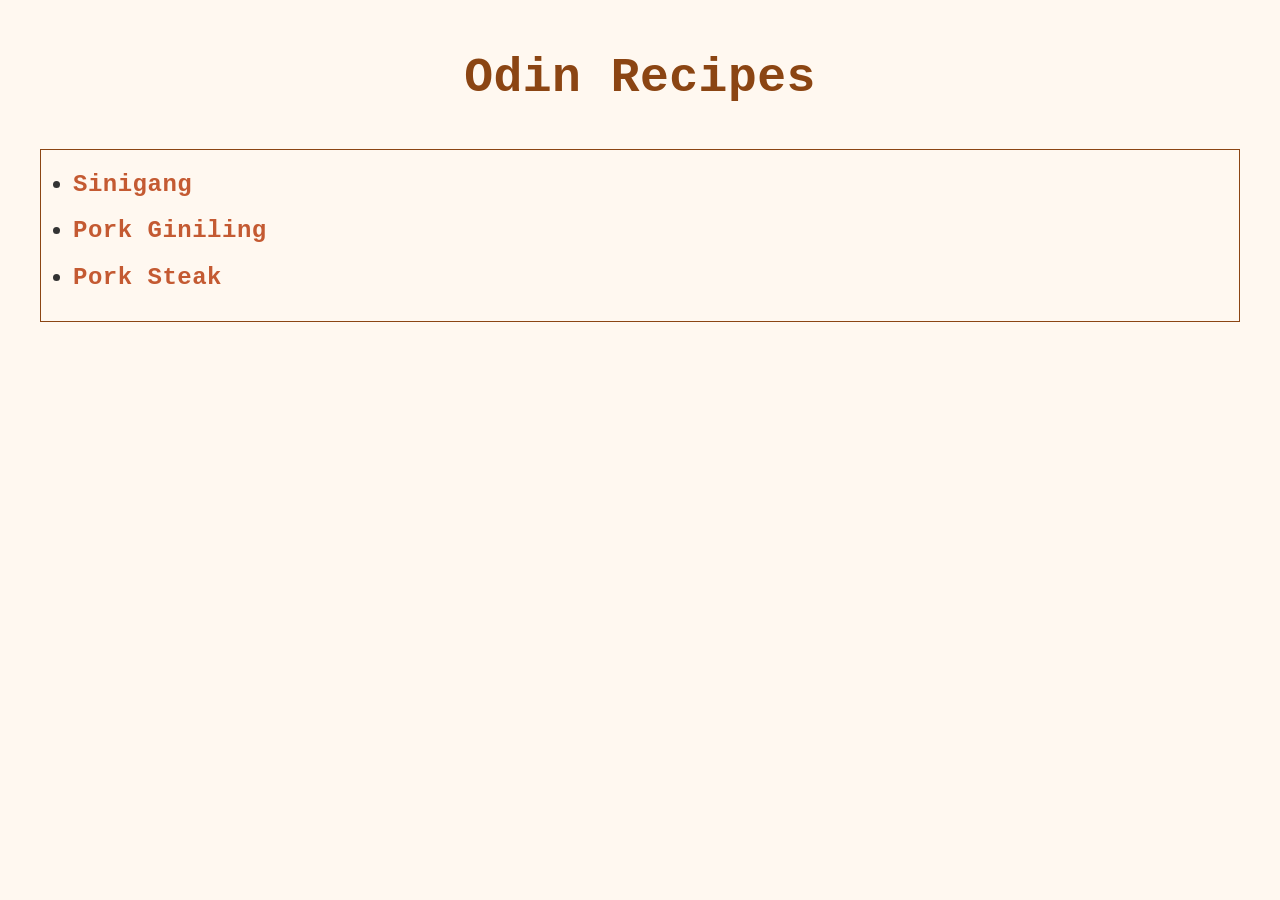
<file: index.html>
<!DOCTYPE html>

<html lang="en">
    <head>
        <meta charset="UTF-8">
        <meta name="viewport" content="width=device-width, initial-scale=1.0">
        <title>Odin Recipes</title>
        <link rel="stylesheet" href="styles.css">
    </head>

    <body>
        <h1>Odin Recipes</h1>

        <ul class="recipes">
            <li><a href="./recipes/sinigang.html">Sinigang</a></li>
            <li><a href="./recipes/giniling.html">Pork Giniling</a></li>
            <li><a href="./recipes/pork-steak.html">Pork Steak</a></li>
        </ul>
    </body>
</html>
</file>
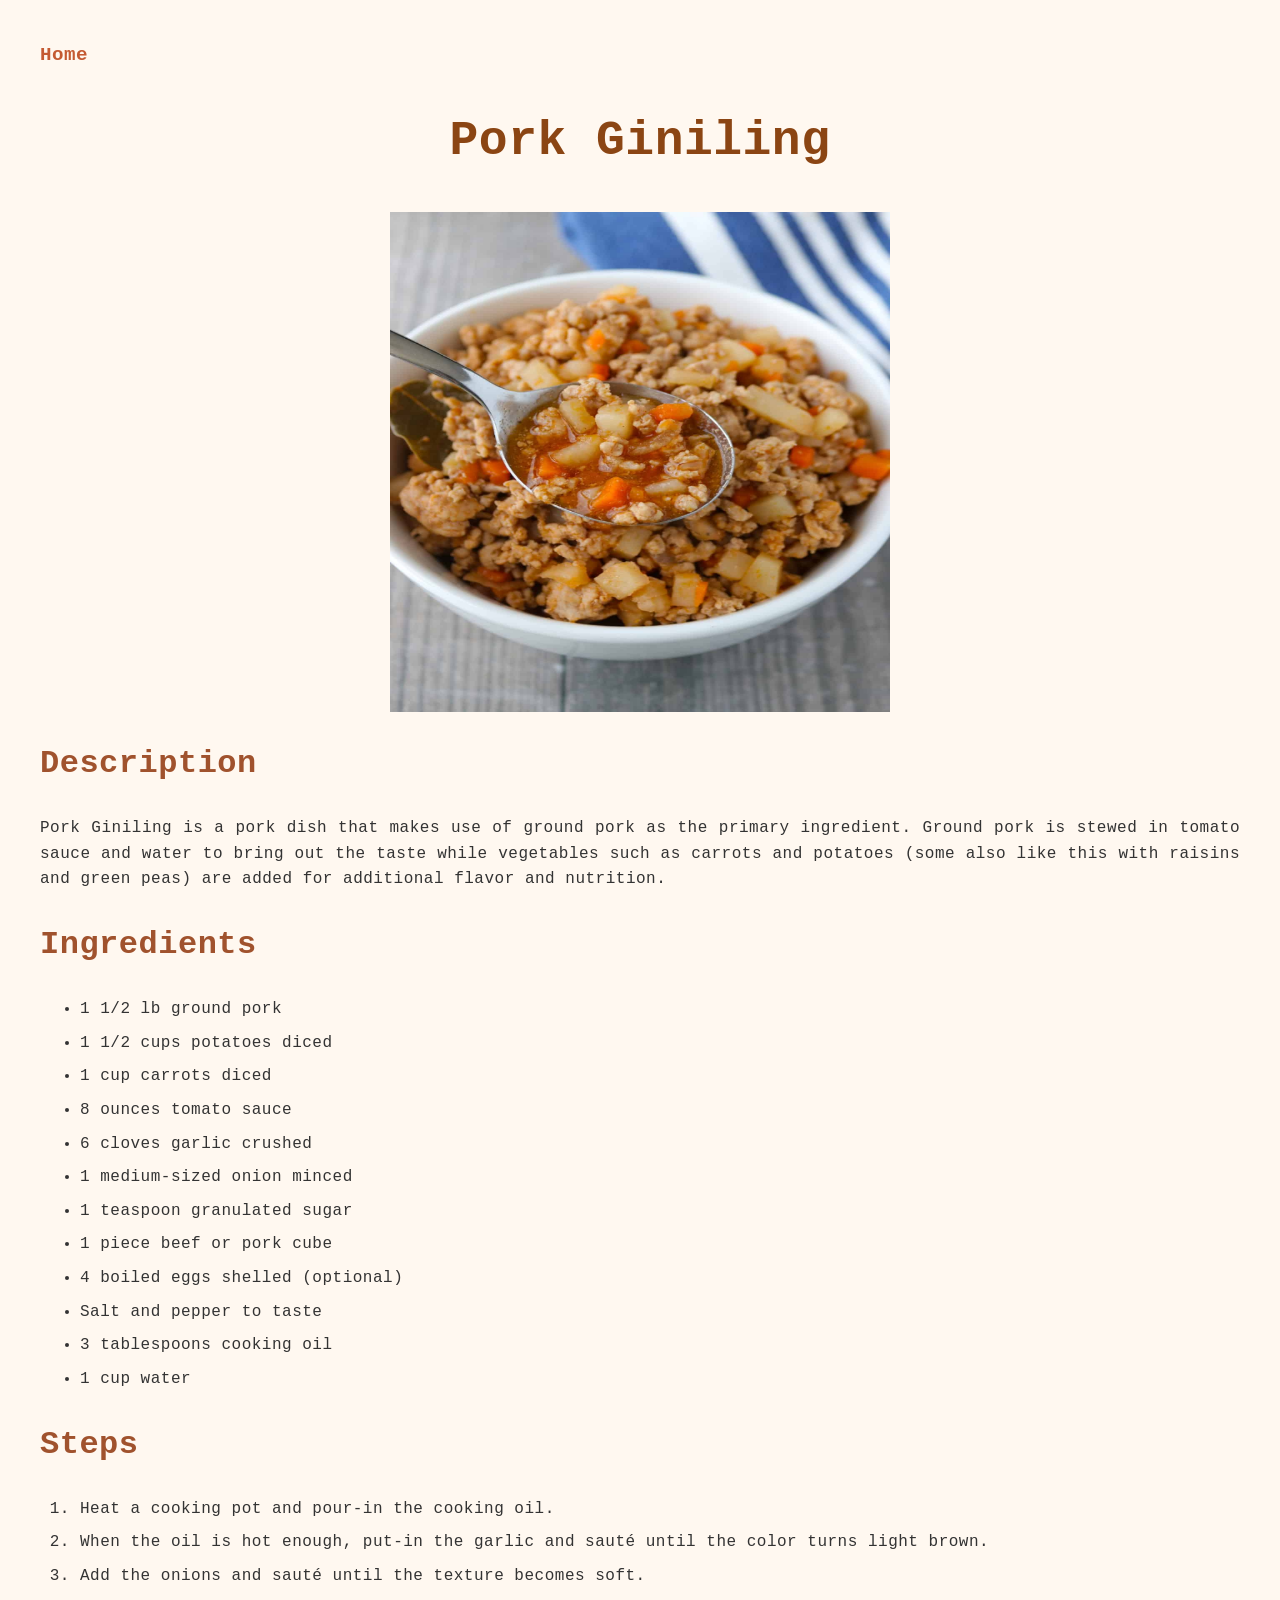
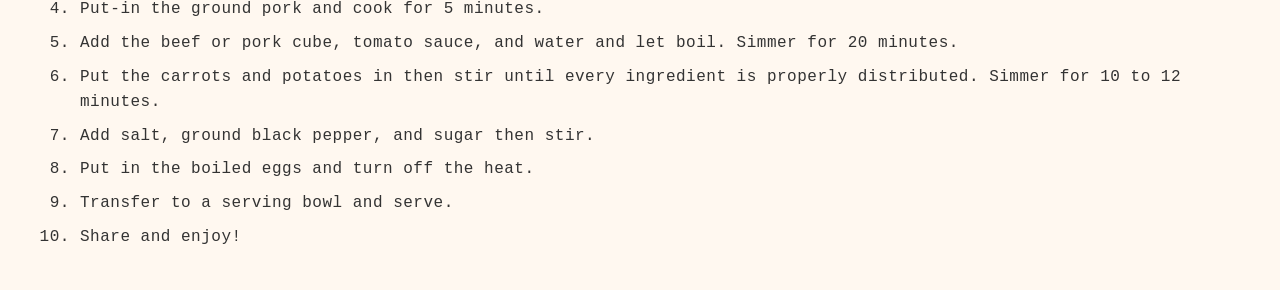
<file: recipes/giniling.html>
<!DOCTYPE html>

<html lang="en">
    <head>
        <meta charset="UTF-8">
        <meta name="viewport" content="width=device-width, initial-scale=1.0">
        <title>Odin Recipes</title>
        <link rel="stylesheet" href="../styles.css">
    </head>

    <body>
        <a href="../index.html">Home</a>

        <h1>Pork Giniling</h1>

        <img src="../images/giniling.jpg" alt="Pork Giniling" width="500" height="500"/>

        <h2>Description</h2>

        <p>Pork Giniling is a pork dish that makes use of ground pork
        as the primary ingredient. Ground pork is stewed in tomato sauce
        and water to bring out the taste while vegetables such as carrots
        and potatoes (some also like this with raisins and green peas) 
        are added for additional flavor and nutrition.</p>

        <h2>Ingredients</h2>

        <ul>
            <li>1 1/2 lb ground pork</li>
            <li>1 1/2 cups potatoes diced</li>
            <li>1 cup carrots diced</li>
            <li>8 ounces tomato sauce</li>
            <li>6 cloves garlic crushed</li>
            <li>1 medium-sized onion minced</li>
            <li>1 teaspoon granulated sugar</li>
            <li>1 piece beef or pork cube</li>
            <li>4 boiled eggs shelled (optional)</li>
            <li>Salt and pepper to taste</li>
            <li>3 tablespoons cooking oil</li>
            <li>1 cup water</li>
        </ul>

        <h2>Steps</h2>

        <ol>
            <li>Heat a cooking pot and pour-in the cooking oil.</li>
            <li>When the oil is hot enough, put-in the garlic and sauté until the color turns light brown.</li>
            <li>Add the onions and sauté until the texture becomes soft.</li>
            <li>Put-in the ground pork and cook for 5 minutes.</li>
            <li>Add the beef or pork cube, tomato sauce, and water and let boil. Simmer for 20 minutes.</li>
            <li>Put the carrots and potatoes in then stir until every ingredient is properly distributed. Simmer for 10 to 12 minutes.</li>
            <li>Add salt, ground black pepper, and sugar then stir.</li>
            <li>Put in the boiled eggs and turn off the heat.</li>
            <li>Transfer to a serving bowl and serve.</li>
            <li>Share and enjoy!</li>
        </ol>
    </body>
</html>
</file>
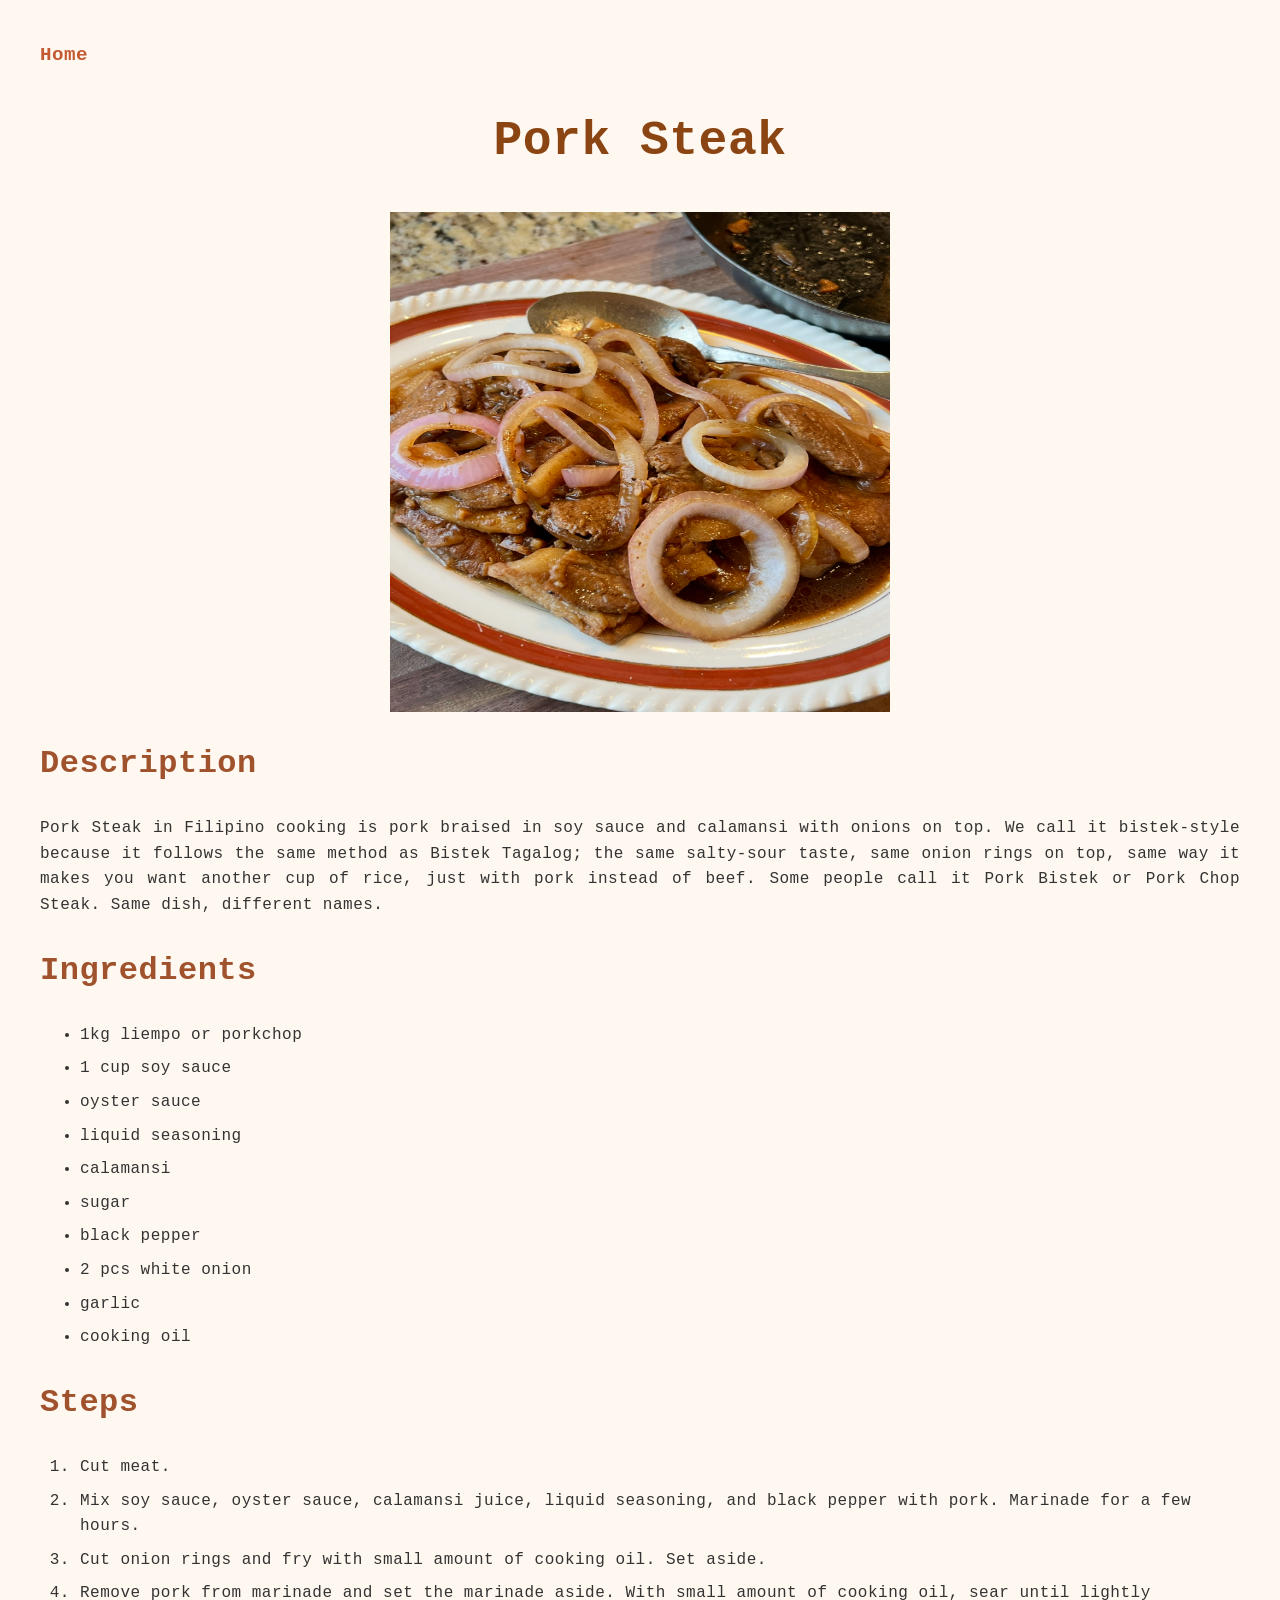
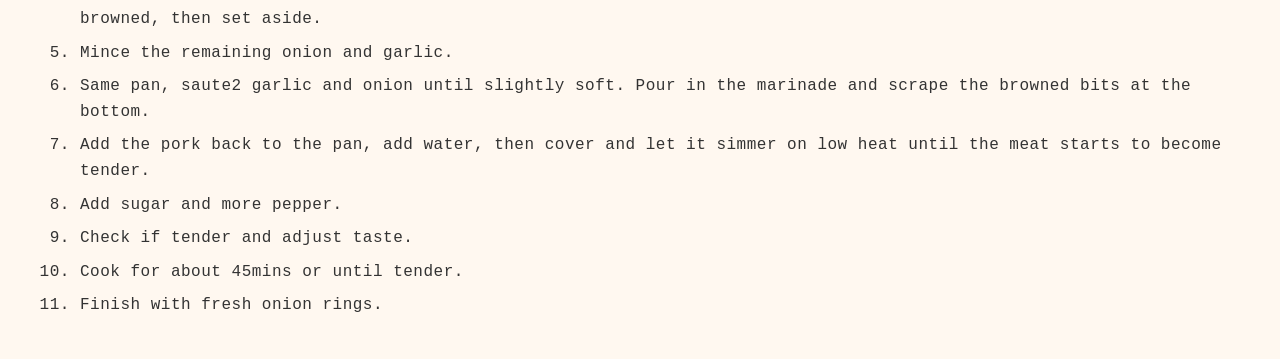
<file: recipes/pork-steak.html>
<!DOCTYPE html>

<html lang="en">
    <head>
        <meta charset="UTF-8">
        <meta name="viewport" content="width=device-width, initial-scale=1.0">
        <title>Odin Recipes</title>
        <link rel="stylesheet" href="../styles.css">
    </head>

    <body>
        <a href="../index.html">Home</a>

        <h1>Pork Steak</h1>

        <img src="../images/pork-steak.jpg" alt="Pork Steak" width="500" height="500"/>

        <h2>Description</h2>

        <p>Pork Steak in Filipino cooking is pork braised in soy sauce and
        calamansi with onions on top. We call it bistek-style because it follows
        the same method as Bistek Tagalog; the same salty-sour taste, same onion
        rings on top, same way it makes you want another cup of rice, just with
        pork instead of beef. Some people call it Pork Bistek or Pork Chop Steak.
        Same dish, different names.</p>

        <h2>Ingredients</h2>

        <ul>
            <li>1kg liempo or porkchop</li>
            <li>1 cup soy sauce</li>
            <li>oyster sauce</li>
            <li>liquid seasoning</li>
            <li>calamansi</li>
            <li>sugar</li>
            <li>black pepper</li>
            <li>2 pcs white onion</li>
            <li>garlic</li>
            <li>cooking oil</li>
        </ul>

        <h2>Steps</h2>

        <ol>
            <li>Cut meat.</li>
            <li>Mix soy sauce, oyster sauce, calamansi juice, liquid seasoning, and black pepper with pork. Marinade for a few hours.</li>
            <li>Cut onion rings and fry with small amount of cooking oil. Set aside.</li>
            <li>Remove pork from marinade and set the marinade aside. With small amount of cooking oil, sear until lightly browned, then set aside.</li>
            <li>Mince the remaining onion and garlic.</li>
            <li>Same pan, saute2 garlic and onion until slightly soft. Pour in the marinade and scrape the browned bits at the bottom.</li>
            <li>Add the pork back to the pan, add water, then cover and let it simmer on low heat until the meat starts to become tender.</li>
            <li>Add sugar and more pepper.</li>
            <li>Check if tender and adjust taste.</li>
            <li>Cook for about 45mins or until tender.</li>
            <li>Finish with fresh onion rings.</li>
        </ol>
    </body>
</html>
</file>
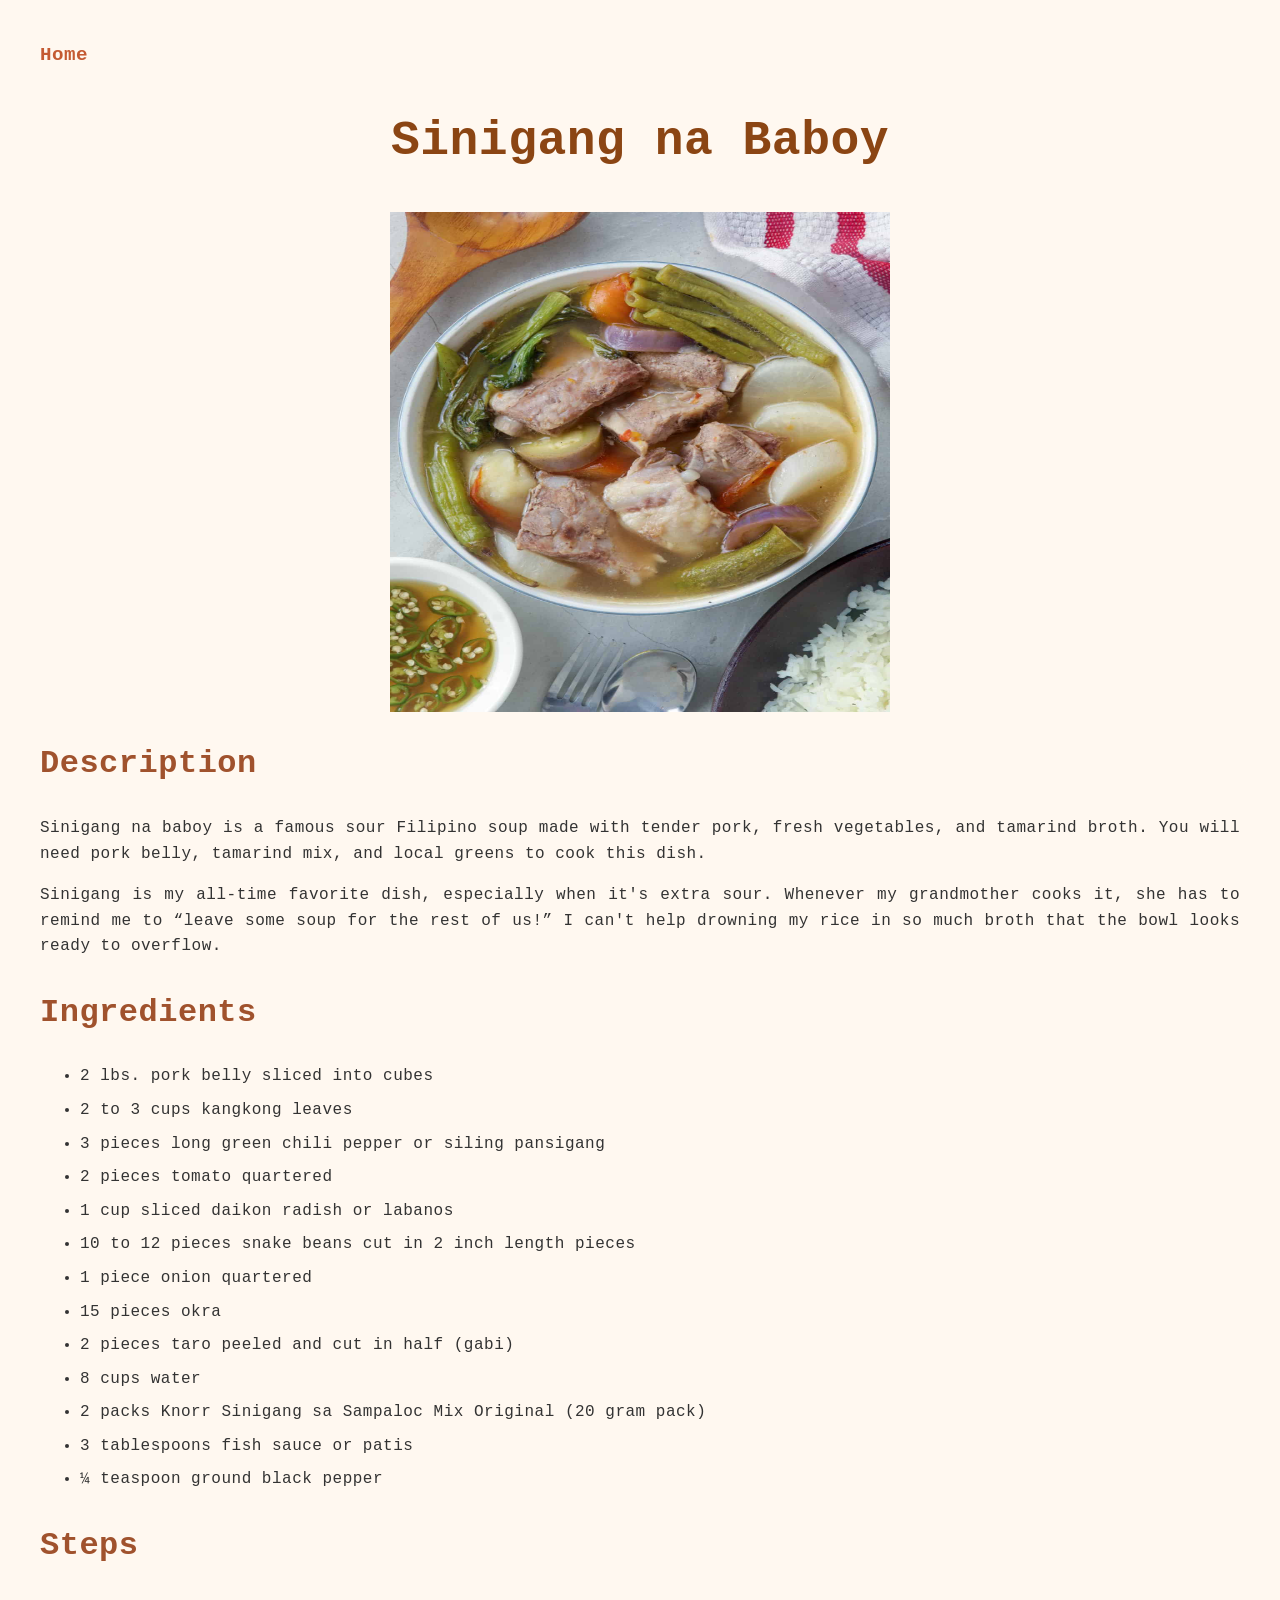
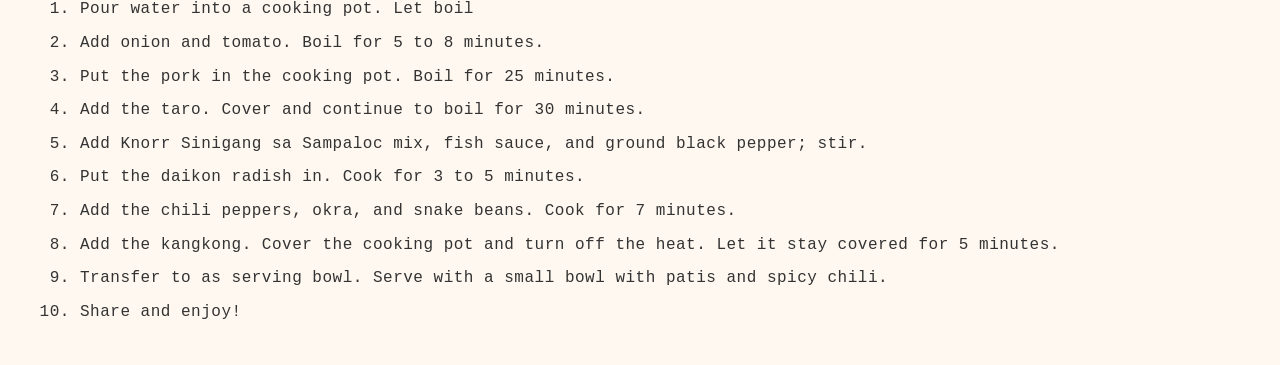
<file: recipes/sinigang.html>
<!DOCTYPE html>

<html lang="en">
    <head>
        <meta charset="UTF-8">
        <meta name="viewport" content="width=device-width, initial-scale=1.0">
        <title>Odin Recipes</title>
        <link rel="stylesheet" href="../styles.css">
    </head>

    <body>
        <a href="../index.html">Home</a>

        <h1>Sinigang na Baboy</h1>

        <img src="../images/sinigang.jpg" alt="Sinigang na Baboy" width="500" height="500"/>

        <h2>Description</h2>

        <p>Sinigang na baboy is a famous sour Filipino soup made with
        tender pork, fresh vegetables, and tamarind broth. You will need
        pork belly, tamarind mix, and local greens to cook this dish.</p>

        <p>Sinigang is my all-time favorite dish, especially when it&apos;s
        extra sour. Whenever my grandmother cooks it, she has to remind me
        to &ldquo;leave some soup for the rest of us!&rdquo; I can't help drowning my
        rice in so much broth that the bowl looks ready to overflow.</p>

        <h2>Ingredients</h2>

        <ul>
            <li>2 lbs. pork belly sliced into cubes</li>
            <li>2 to 3 cups kangkong leaves</li>
            <li>3 pieces long green chili pepper or siling pansigang</li>
            <li>2 pieces tomato quartered</li>
            <li>1 cup sliced daikon radish or labanos</li>
            <li>10 to 12 pieces snake beans cut in 2 inch length pieces</li>
            <li>1 piece onion quartered</li>
            <li>15 pieces okra</li>
            <li>2 pieces taro peeled and cut in half (gabi)</li>
            <li>8 cups water</li>
            <li>2 packs Knorr Sinigang sa Sampaloc Mix Original (20 gram pack)</li>
            <li>3 tablespoons fish sauce or patis</li>
            <li>¼ teaspoon ground black pepper</li>
        </ul>

        <h2>Steps</h2>

        <ol>
            <li>Pour water into a cooking pot. Let boil</li>
            <li>Add onion and tomato. Boil for 5 to 8 minutes.</li>
            <li>Put the pork in the cooking pot. Boil for 25 minutes.</li>
            <li>Add the taro. Cover and continue to boil for 30 minutes.</li>
            <li>Add Knorr Sinigang sa Sampaloc mix, fish sauce, and ground black pepper; stir.</li>
            <li>Put the daikon radish in. Cook for 3 to 5 minutes.</li>
            <li>Add the chili peppers, okra, and snake beans. Cook for 7 minutes.</li>
            <li>Add the kangkong. Cover the cooking pot and turn off the heat. Let it stay covered for 5 minutes.</li>
            <li>Transfer to as serving bowl. Serve with a small bowl with patis and spicy chili.</li>
            <li>Share and enjoy!</li>
        </ol>
    </body>
</html>
</file>
<file: styles.css>
* {
    font-family: 'Courier New', Courier, monospace;
    letter-spacing: 0.5px;
}

body {
    background-color: #fff8f0;
    color: #333333;
    font: 1.2em / 1.5 'Courier New';
    line-height: 1.6;
    margin: 40px;
}

h1 {
    color: #8b4513;
    font-size: 48px;
    text-align: center;
}

h2 {
    color: #a0522d;
    font-size: 32px;
}

p {
    font-size: 16px;
    text-align: justify;
}

a {
    color: #c45a32;
    font-weight: bold;
    text-decoration: none;
}

a:hover {
    color: #8b4513;
    text-decoration: underline;
}

.recipes {
    border: 1px solid #8b4513;
    font-size: 24px;
    padding: 16px 32px;
}

img {
    display: block;
    margin: 20px auto;
}

ul, ol {
    font-size: 16px;
}

li {
    margin-bottom: 8px;
}
</file>
